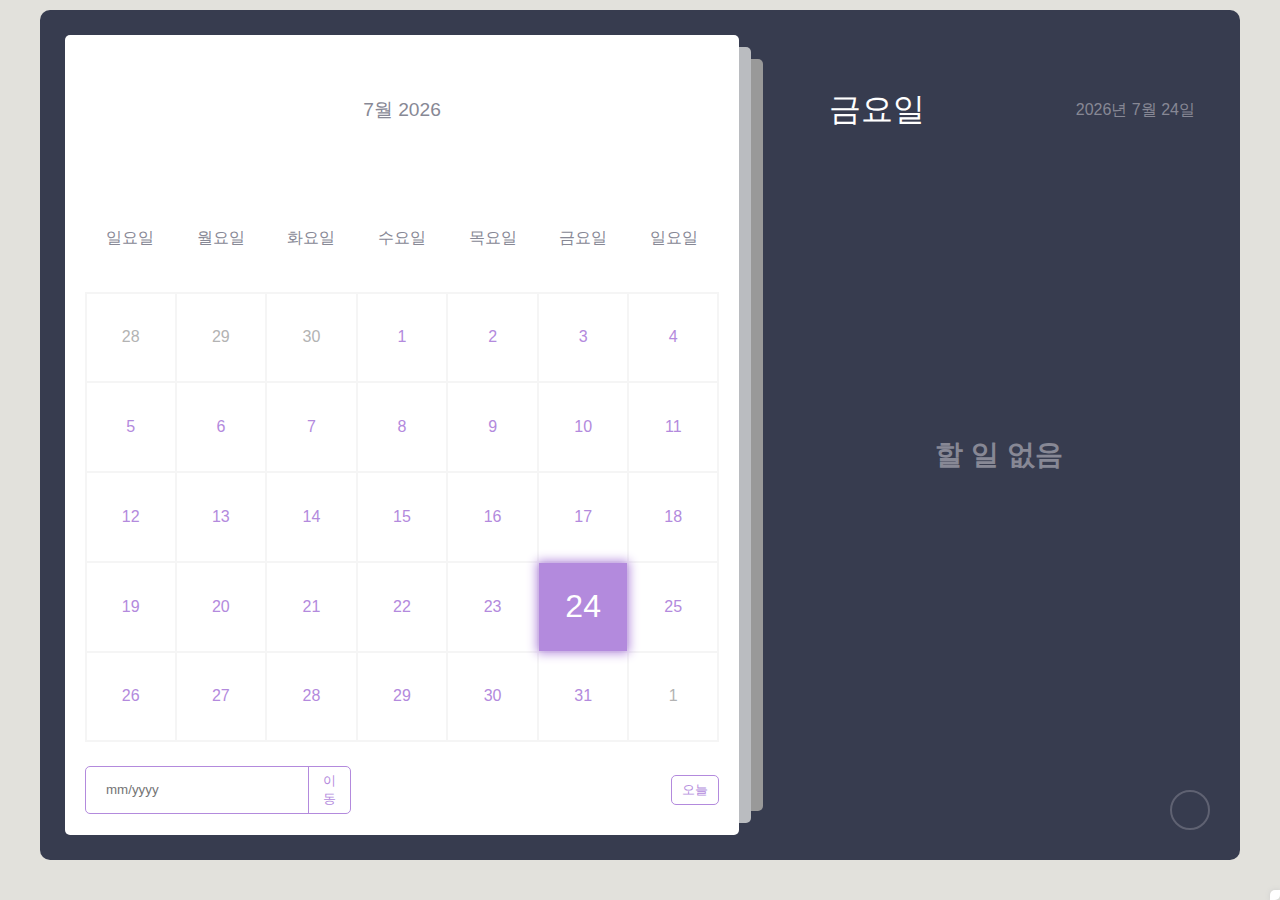
<file: todolist.html>
<!DOCTYPE html>
<html lang="ko">

<head>
  <meta charset="UTF-8" />
  <meta http-equiv="X-UA-Compatible" content="IE=edge" />
  <meta name="viewport" content="width=device-width, initial-scale=1.0" />
  <meta name="description"
    content="Stay organized with our user-friendly Calendar featuring events, reminders, and a customizable interface. Built with HTML, CSS, and JavaScript. Start scheduling today!" />
  <meta name="keywords" content="calendar, events, reminders, javascript, html, css, open source coding" />
  <link rel="stylesheet" href="https://cdnjs.cloudflare.com/ajax/libs/font-awesome/6.2.0/css/all.min.css"
    integrity="sha512-xh6O/CkQoPOWDdYTDqeRdPCVd1SpvCA9XXcUnZS2FmJNp1coAFzvtCN9BmamE+4aHK8yyUHUSCcJHgXloTyT2A=="
    crossorigin="anonymous" referrerpolicy="no-referrer" />
  <link rel="stylesheet" href="todolist.css" />
  <title>할 일 점검표</title>
</head>

<body>
  <div class="container">
    <div class="left">
      <div class="calendar">
        <div class="month">
          <i class="fas fa-angle-left prev"></i>
          <div class="date">december 2015</div>
          <i class="fas fa-angle-right next"></i>
        </div>
        <div class="weekdays">
          <div>일요일</div>
          <div>월요일</div>
          <div>화요일</div>
          <div>수요일</div>
          <div>목요일</div>
          <div>금요일</div>
          <div>일요일</div>
        </div>
        <div class="days"></div>
        <div class="goto-today">
          <div class="goto">
            <input type="text" placeholder="mm/yyyy" class="date-input" />
            <button class="goto-btn">이동</button>
          </div>
          <button class="today-btn">오늘</button>
        </div>
      </div>
    </div>
    <div class="right">
      <div class="today-date">
        <div class="event-day">목요일</div>
        <div class="event-date">17일 8월 2023년</div>
      </div>
      <div class="events"></div>
      <div class="add-event-wrapper">
        <div class="add-event-header">
          <div class="title">할 일</div>
          <i class="fas fa-times close"></i>
        </div>
        <div class="add-event-body">
          <div class="add-event-input">
            <input type="text" placeholder="할 일 이름" class="event-name" />
          </div>
          <div class="add-event-input">
            <input type="text" placeholder="시작 시간" class="event-time-from" />
          </div>
          <div class="add-event-input">
            <input type="text" placeholder="종료 시간" class="event-time-to" />
          </div>
        </div>
        <div class="add-event-footer">
          <button class="add-event-btn">할 일 추가</button>
        </div>
      </div>
    </div>
    <button class="add-event">
      <i class="fas fa-plus"></i>
    </button>
  </div>

  <script src="todolist.js"></script>
</body>

</html>
</file>
<file: todolist.css>
:root {
  --primary-clr: #b38add;
}

* {
  margin: 0;

  padding: 0;
  box-sizing: border-box;
  font-family: "Poppins", sans-serif;
}

/* nice scroll bar */
::-webkit-scrollbar {
  width: 5px;
}

::-webkit-scrollbar-track {
  background: #f5f5f5;
  border-radius: 50px;
}

::-webkit-scrollbar-thumb {
  background: var(--primary-clr);
  border-radius: 50px;
}

body {
  position: relative;
  min-height: 100vh;
  display: flex;
  align-items: center;
  justify-content: center;
  padding-bottom: 30px;
  background-color: #e2e1dc;
}

.container {
  position: relative;
  width: 1200px;
  min-height: 850px;
  margin: 0 auto;
  padding: 5px;
  color: #fff;
  display: flex;

  border-radius: 10px;
  background-color: #373c4f;
}

.left {
  width: 60%;
  padding: 20px;
}

.calendar {
  position: relative;
  width: 100%;
  height: 100%;
  display: flex;
  flex-direction: column;
  flex-wrap: wrap;
  justify-content: space-between;
  color: #878895;
  border-radius: 5px;
  background-color: #fff;
}

/* set after behind the main element */
.calendar::before,
.calendar::after {
  content: "";
  position: absolute;
  top: 50%;
  left: 100%;
  width: 12px;
  height: 97%;
  border-radius: 0 5px 5px 0;
  background-color: #d3d4d6d7;
  transform: translateY(-50%);
}

.calendar::before {
  height: 94%;
  left: calc(100% + 12px);
  background-color: rgb(153, 153, 153);
}

.calendar .month {
  width: 100%;
  height: 150px;
  display: flex;
  align-items: center;
  justify-content: space-between;
  padding: 0 50px;
  font-size: 1.2rem;
  font-weight: 500;
  text-transform: capitalize;
}

.calendar .month .prev,
.calendar .month .next {
  cursor: pointer;
}

.calendar .month .prev:hover,
.calendar .month .next:hover {
  color: var(--primary-clr);
}

.calendar .weekdays {
  width: 100%;
  height: 100px;
  display: flex;
  align-items: center;
  justify-content: space-between;
  padding: 0 20px;
  font-size: 1rem;
  font-weight: 500;
  text-transform: capitalize;
}

.weekdays div {
  width: 14.28%;
  height: 100%;
  display: flex;
  align-items: center;
  justify-content: center;
}

.calendar .days {
  width: 100%;
  display: flex;
  flex-wrap: wrap;
  justify-content: space-between;
  padding: 0 20px;
  font-size: 1rem;
  font-weight: 500;
  margin-bottom: 20px;
}

.calendar .days .day {
  width: 14.28%;
  height: 90px;
  display: flex;
  align-items: center;
  justify-content: center;
  cursor: pointer;
  color: var(--primary-clr);
  border: 1px solid #f5f5f5;
}

.calendar .days .day:nth-child(7n + 1) {
  border-left: 2px solid #f5f5f5;
}

.calendar .days .day:nth-child(7n) {
  border-right: 2px solid #f5f5f5;
}

.calendar .days .day:nth-child(-n + 7) {
  border-top: 2px solid #f5f5f5;
}

.calendar .days .day:nth-child(n + 29) {
  border-bottom: 2px solid #f5f5f5;
}

.calendar .days .day:not(.prev-date, .next-date):hover {
  color: #fff;
  background-color: var(--primary-clr);
}

.calendar .days .prev-date,
.calendar .days .next-date {
  color: #b3b3b3;
}

.calendar .days .active {
  position: relative;
  font-size: 2rem;
  color: #fff;
  background-color: var(--primary-clr);
}

.calendar .days .active::before {
  content: "";
  position: absolute;
  top: 0;
  left: 0;
  width: 100%;
  height: 100%;
  box-shadow: 0 0 10px 2px var(--primary-clr);
}

.calendar .days .today {
  font-size: 2rem;
}

.calendar .days .event {
  position: relative;
}

.calendar .days .event::after {
  content: "";
  position: absolute;
  bottom: 10%;
  left: 50%;
  width: 75%;
  height: 6px;
  border-radius: 30px;
  transform: translateX(-50%);
  background-color: var(--primary-clr);
}

.calendar .days .day:hover.event::after {
  background-color: #fff;
}

.calendar .days .active.event::after {
  background-color: #fff;
  bottom: 20%;
}

.calendar .days .active.event {
  padding-bottom: 10px;
}

.calendar .goto-today {
  width: 100%;
  height: 50px;
  display: flex;
  align-items: center;
  justify-content: space-between;
  gap: 5px;
  padding: 0 20px;
  margin-bottom: 20px;
  color: var(--primary-clr);
}

.calendar .goto-today .goto {
  display: flex;
  align-items: center;
  border-radius: 5px;
  overflow: hidden;
  border: 1px solid var(--primary-clr);
}

.calendar .goto-today .goto input {
  width: 100%;
  height: 30px;
  outline: none;
  border: none;
  border-radius: 5px;
  padding: 0 20px;
  color: var(--primary-clr);
  border-radius: 5px;
}

.calendar .goto-today button {
  padding: 5px 10px;
  border: 1px solid var(--primary-clr);
  border-radius: 5px;
  background-color: transparent;
  cursor: pointer;
  color: var(--primary-clr);
}

.calendar .goto-today button:hover {
  color: #fff;
  background-color: var(--primary-clr);
}

.calendar .goto-today .goto button {
  border: none;
  border-left: 1px solid var(--primary-clr);
  border-radius: 0;
}

.container .right {
  position: relative;
  width: 40%;
  min-height: 100%;
  padding: 20px 0;
}

.right .today-date {
  width: 100%;
  height: 50px;
  display: flex;
  flex-wrap: wrap;
  gap: 10px;
  align-items: center;
  justify-content: space-between;
  padding: 0 40px;
  padding-left: 70px;
  margin-top: 50px;
  margin-bottom: 20px;
  text-transform: capitalize;
}

.right .today-date .event-day {
  font-size: 2rem;
  font-weight: 500;
}

.right .today-date .event-date {
  font-size: 1rem;
  font-weight: 400;
  color: #878895;
}

.events {
  width: 100%;
  height: 100%;
  max-height: 600px;
  overflow-x: hidden;
  overflow-y: auto;
  display: flex;
  flex-direction: column;
  padding-left: 4px;
}

.events .event {
  position: relative;
  width: 95%;
  min-height: 70px;
  display: flex;
  justify-content: center;
  flex-direction: column;
  gap: 5px;
  padding: 0 20px;
  padding-left: 50px;
  color: #fff;
  background: linear-gradient(90deg, #3f4458, transparent);
  cursor: pointer;
}

/* even event */
.events .event:nth-child(even) {
  background: transparent;
}

.events .event:hover {
  background: linear-gradient(90deg, var(--primary-clr), transparent);
}

.events .event .title {
  display: flex;
  align-items: center;
  pointer-events: none;
}

.events .event .title .event-title {
  font-size: 1rem;
  font-weight: 400;
  margin-left: 20px;
}

.events .event i {
  color: var(--primary-clr);
  font-size: 0.5rem;
}

.events .event:hover i {
  color: #fff;
}

.events .event .event-time {
  font-size: 0.8rem;
  font-weight: 400;
  color: #878895;
  margin-left: 15px;
  pointer-events: none;
}

.events .event:hover .event-time {
  color: #fff;
}

/* add tick in event after */
.events .event::after {
  content: "✓";
  position: absolute;
  top: 50%;
  right: 0;
  font-size: 3rem;
  line-height: 1;
  display: none;
  align-items: center;
  justify-content: center;
  opacity: 0.3;
  color: var(--primary-clr);
  transform: translateY(-50%);
}

.events .event:hover::after {
  display: flex;
}

.add-event {
  position: absolute;
  bottom: 30px;
  right: 30px;
  width: 40px;
  height: 40px;
  display: flex;
  align-items: center;
  justify-content: center;
  font-size: 1rem;
  color: #878895;
  border: 2px solid #878895;
  opacity: 0.5;
  border-radius: 50%;
  background-color: transparent;
  cursor: pointer;
}

.add-event:hover {
  opacity: 1;
}

.add-event i {
  pointer-events: none;
}

.events .no-event {
  width: 100%;
  height: 100%;
  display: flex;
  align-items: center;
  justify-content: center;
  font-size: 1.5rem;
  font-weight: 500;
  color: #878895;
}

.add-event-wrapper {
  position: absolute;
  bottom: 100px;
  left: 50%;
  width: 90%;
  max-height: 0;
  overflow: hidden;
  border-radius: 5px;
  background-color: #fff;
  transform: translateX(-50%);
  transition: max-height 0.5s ease;
}

.add-event-wrapper.active {
  max-height: 300px;
}

.add-event-header {
  width: 100%;
  height: 50px;
  display: flex;
  align-items: center;
  justify-content: space-between;
  padding: 0 20px;
  color: #373c4f;
  border-bottom: 1px solid #f5f5f5;
}

.add-event-header .close {
  font-size: 1.5rem;
  cursor: pointer;
}

.add-event-header .close:hover {
  color: var(--primary-clr);
}

.add-event-header .title {
  font-size: 1.2rem;
  font-weight: 500;
}

.add-event-body {
  width: 100%;
  height: 100%;
  display: flex;
  flex-direction: column;
  gap: 5px;
  padding: 20px;
}

.add-event-body .add-event-input {
  width: 100%;
  height: 40px;
  display: flex;
  align-items: center;
  justify-content: space-between;
  gap: 10px;
}

.add-event-body .add-event-input input {
  width: 100%;
  height: 100%;
  outline: none;
  border: none;
  border-bottom: 1px solid #f5f5f5;
  padding: 0 10px;
  font-size: 1rem;
  font-weight: 400;
  color: #373c4f;
}

.add-event-body .add-event-input input::placeholder {
  color: #a5a5a5;
}

.add-event-body .add-event-input input:focus {
  border-bottom: 1px solid var(--primary-clr);
}

.add-event-body .add-event-input input:focus::placeholder {
  color: var(--primary-clr);
}

.add-event-footer {
  display: flex;
  align-items: center;
  justify-content: center;
  padding: 20px;
}

.add-event-footer .add-event-btn {
  height: 40px;
  font-size: 1rem;
  font-weight: 500;
  outline: none;
  border: none;
  color: #fff;
  background-color: var(--primary-clr);
  border-radius: 5px;
  cursor: pointer;
  padding: 5px 10px;
  border: 1px solid var(--primary-clr);
}

.add-event-footer .add-event-btn:hover {
  background-color: transparent;
  color: var(--primary-clr);
}

/* media queries */

@media screen and (max-width: 1000px) {
  body {
    align-items: flex-start;
    justify-content: flex-start;
  }

  .container {
    min-height: 100vh;
    flex-direction: column;
    border-radius: 0;
  }

  .container .left {
    width: 100%;
    height: 100%;
    padding: 20px 0;
  }

  .container .right {
    width: 100%;
    height: 100%;
    padding: 20px 0;
  }

  .calendar::before,
  .calendar::after {
    top: 100%;
    left: 50%;
    width: 97%;
    height: 12px;
    border-radius: 0 0 5px 5px;
    transform: translateX(-50%);
  }

  .calendar::before {
    width: 94%;
    top: calc(100% + 12px);
  }

  .events {
    padding-bottom: 340px;
  }

  .add-event-wrapper {
    bottom: 100px;
  }
}

@media screen and (max-width: 500px) {
  .calendar .month {
    height: 75px;
  }

  .calendar .weekdays {
    height: 50px;
  }

  .calendar .days .day {
    height: 40px;
    font-size: 0.8rem;
  }

  .calendar .days .day.active,
  .calendar .days .day.today {
    font-size: 1rem;
  }

  .right .today-date {
    padding: 20px;
  }
}

.credits {
  position: absolute;
  bottom: 0;
  left: 0;
  right: 0;
  text-align: center;
  padding: 10px;
  font-size: 12px;
  color: #fff;
  background-color: #b38add;
}

.credits a {
  color: #fff;
  text-decoration: none;
  font-weight: 600;
}

.credits a:hover {
  text-decoration: underline;
}
</file>
